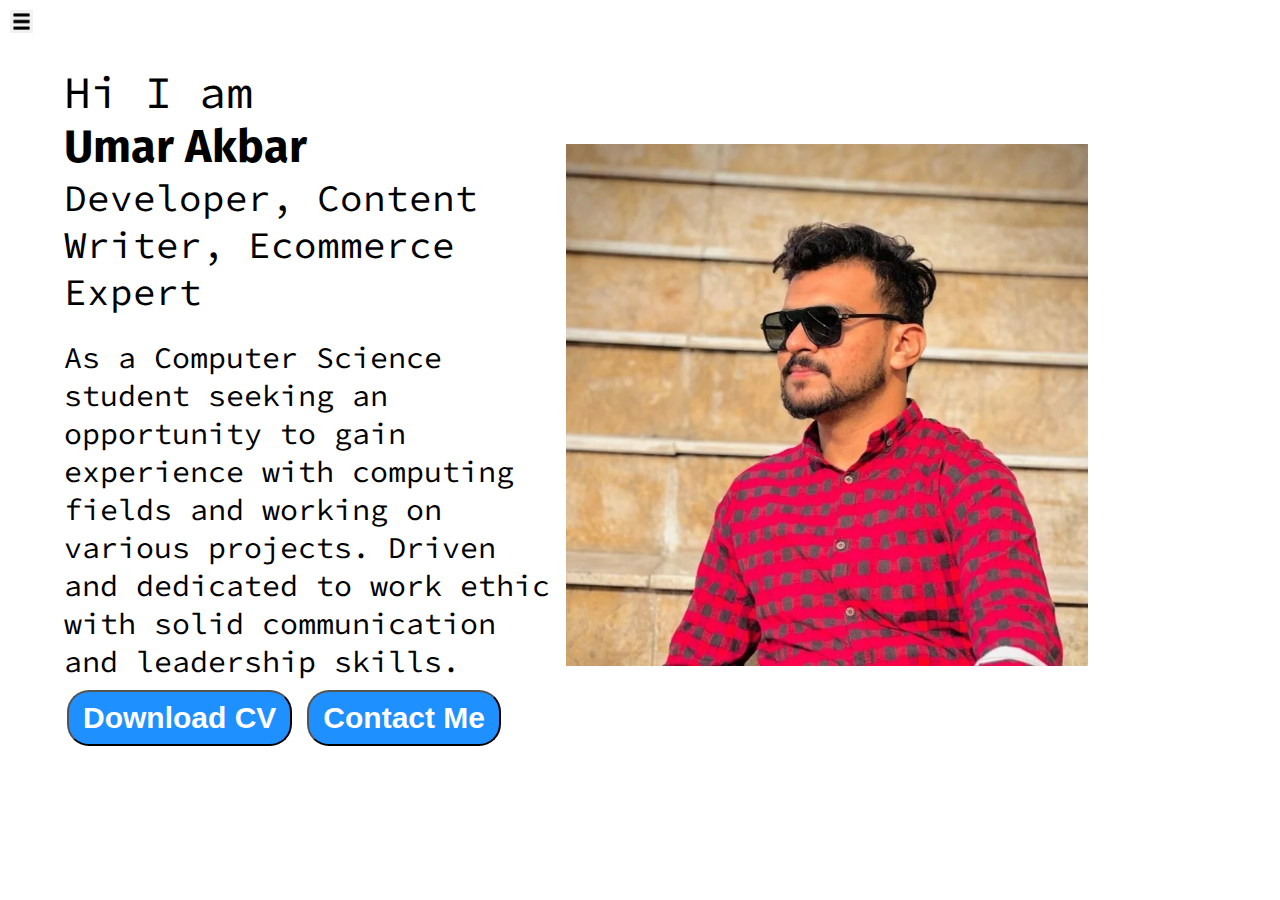
<file: index.html>
<!DOCTYPE html>
<html lang="en">
<head>
    <meta charset="UTF-8">
    <meta http-equiv="X-UA-Compatible" content="IE=edge">
    <meta name="viewport" content="width=device-width, initial-scale=1.0">
    <title>Umar Akbar - Web Developer</title>
    <link rel="stylesheet" href="style.css">
</head>
<body>
<div class="container">
    <div class="sidebar sidebargo">
        <nav>
            <ul>
                <li><a href="/">Home</a></li>
                <li><a href="intro.html">My Intro</a></li>
                <li><a href="service.html">Services</a></li>
                <li><a href="blog.html">Blog</a></li>
                <li><a href="contact.html">Contact</a></li>
            </ul>
        </nav>
    </div>
    <div class="main">
        <div class="hamburger">
            <img class="ham" src="/pictures/ham.png" alt="" width="23">
            <img class="cross" src="/pictures/cross.png" alt="" width="23">
        </div>
        <div class="infocontainer">
            <div class="devinfo">
                <div class="hello">Hi I am</div>
                <div class="name">Umar Akbar</div>
                <div class="about">Developer, Content Writer, Ecommerce Expert</div>
                <div class="moreabout">As a Computer Science student seeking an opportunity to gain experience with computing fields and working on various projects. Driven and dedicated to work ethic with solid communication and leadership skills.</div>
                <div class="btn">
                    <a href="/docs/umar.pdf" target="_blank">
                    <button >Download CV</button></a>
                    <a href="contact.html"><button>Contact Me</button></a>
                </div>
            </div>
            <div class="devpic"><img src="pictures/Umar.png" alt="Umar Akbar"></div>
        </div>
    </div>
</div>
<script src="script.js"></script>
</body>
</html>
</file>
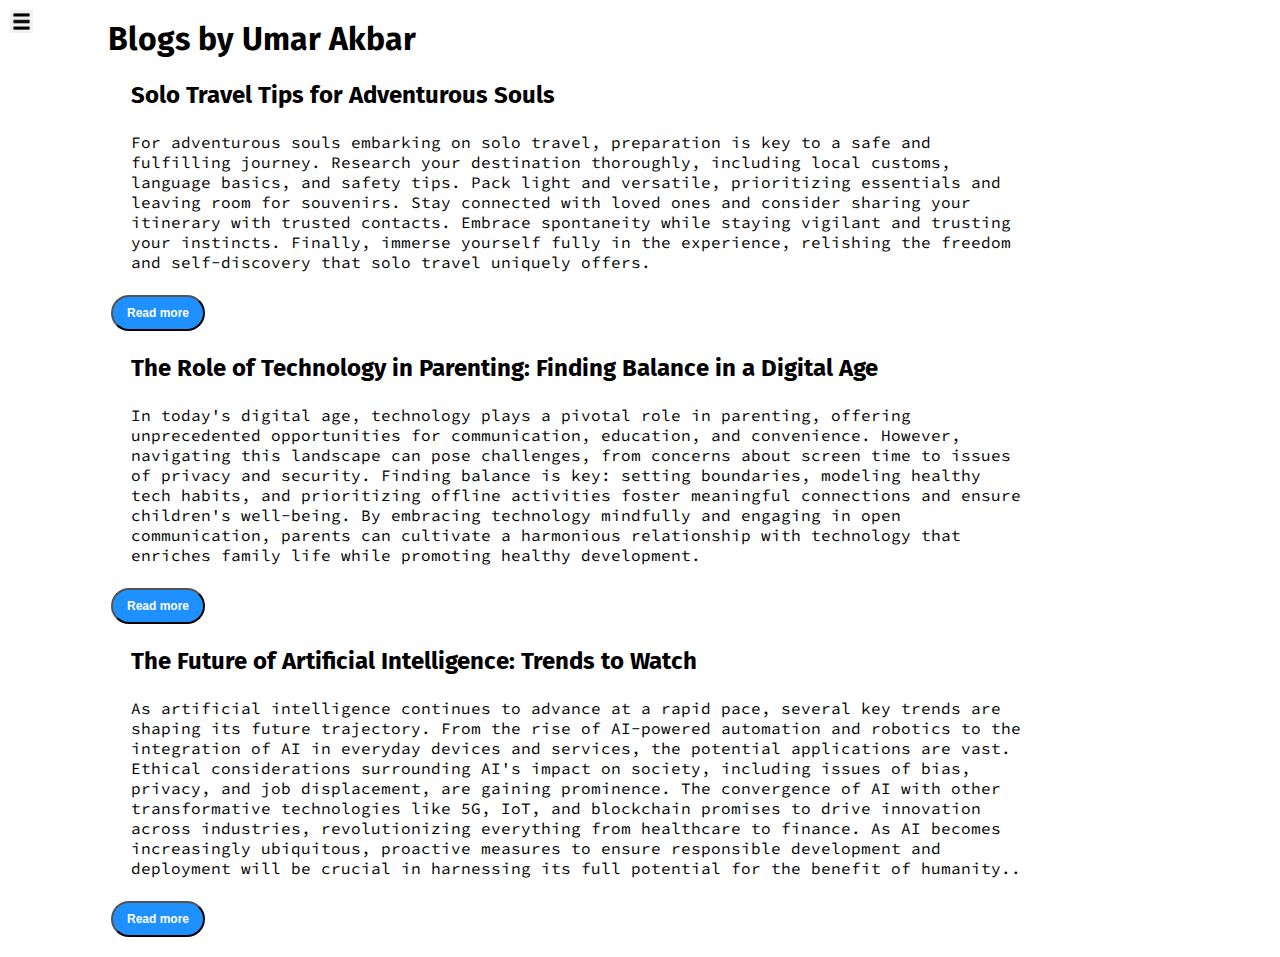
<file: blog.html>
<!DOCTYPE html>
<html lang="en">
<head>
    <meta charset="UTF-8">
    <meta http-equiv="X-UA-Compatible" content="IE=edge">
    <meta name="viewport" content="width=device-width, initial-scale=1.0">
    <title>Umar Akbar - Web Developer</title>
    <link rel="stylesheet" href="style.css">
</head>
<body>
<div class="container">
    <div class="sidebar sidebargo">
        <nav>
            <ul>
                <li><a href="/">Home</a></li>
                <li><a href="intro.html">My Intro</a></li>
                <li><a href="service.html">Services</a></li>
                <li><a href="blog.html">Blog</a></li>
                <li><a href="contact.html">Contact</a></li>
            </ul>
        </nav>
    </div>
    <div class="main"> 
        <div class="hamburger">
            <img class="ham" src="/pictures/ham.png" alt="" width="23">
            <img class="cross" src="/pictures/cross.png" alt="" width="23">
        </div>
        <div class="blogcontainer">
            <h1>Blogs by Umar Akbar</h1>
            <div class="blogitem">
                <h2>Solo Travel Tips for Adventurous Souls</h2>
                <p>For adventurous souls embarking on solo travel, preparation is key to a safe and fulfilling journey. Research your destination thoroughly, including local customs, language basics, and safety tips. Pack light and versatile, prioritizing essentials and leaving room for souvenirs. Stay connected with loved ones and consider sharing your itinerary with trusted contacts. Embrace spontaneity while staying vigilant and trusting your instincts. Finally, immerse yourself fully in the experience, relishing the freedom and self-discovery that solo travel uniquely offers.</p>
                <button>Read more</button>
            </div>
            <div class="blogitem">
                <h2>The Role of Technology in Parenting: Finding Balance in a Digital Age</h2>
                <p>In today's digital age, technology plays a pivotal role in parenting, offering unprecedented opportunities for communication, education, and convenience. However, navigating this landscape can pose challenges, from concerns about screen time to issues of privacy and security. Finding balance is key: setting boundaries, modeling healthy tech habits, and prioritizing offline activities foster meaningful connections and ensure children's well-being. By embracing technology mindfully and engaging in open communication, parents can cultivate a harmonious relationship with technology that enriches family life while promoting healthy development.</p>
                <button>Read more</button>
            </div>
            <div class="blogitem">
                <h2>The Future of Artificial Intelligence: Trends to Watch</h2>
                <p>As artificial intelligence continues to advance at a rapid pace, several key trends are shaping its future trajectory. From the rise of AI-powered automation and robotics to the integration of AI in everyday devices and services, the potential applications are vast. Ethical considerations surrounding AI's impact on society, including issues of bias, privacy, and job displacement, are gaining prominence. The convergence of AI with other transformative technologies like 5G, IoT, and blockchain promises to drive innovation across industries, revolutionizing everything from healthcare to finance. As AI becomes increasingly ubiquitous, proactive measures to ensure responsible development and deployment will be crucial in harnessing its full potential for the benefit of humanity..</p>
                <button>Read more</button>
            </div>
    </div>
</div>
<script src="script.js"></script>
</body>
</html>
</file>
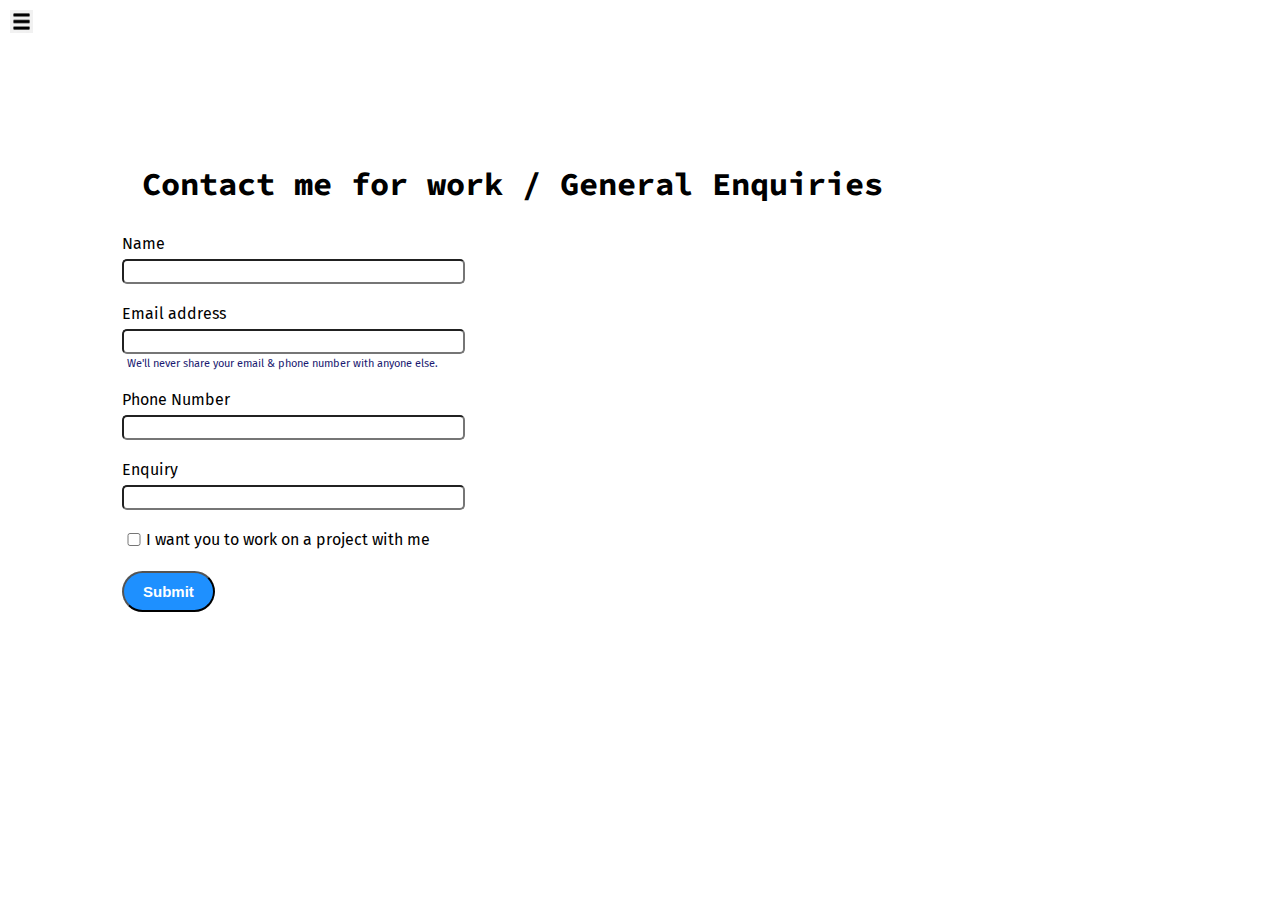
<file: contact.html>
<!DOCTYPE html>
<html lang="en">
<head>
    <meta charset="UTF-8">
    <meta http-equiv="X-UA-Compatible" content="IE=edge">
    <meta name="viewport" content="width=device-width, initial-scale=1.0">
    <title>Umar Akbar - Web Developer</title>
    <link rel="stylesheet" href="style.css">
</head>
<body>
<div class="container">
    <div class="sidebar sidebargo">
        <nav>
            <ul>
                <li><a href="/">Home</a></li>
                <li><a href="intro.html">My Intro</a></li>
                <li><a href="service.html">Services</a></li>
                <li><a href="blog.html">Blog</a></li>
                <li><a href="contact.html">Contact</a></li>
            </ul>
        </nav>
    </div>
    <div class="main">
      <div class="hamburger">
        <img class="ham" src="/pictures/ham.png" alt="" width="23">
        <img class="cross" src="/pictures/cross.png" alt="" width="23">
    </div>
       <div class="contactform">
        <h1>Contact me for work / General Enquiries</h1>
        <form>
            <div class="mb-3">
              <label for="clientname" class="form-label">Name</label>
              <input type="name" class="form-control" id="clientname" aria-describedby="nameHelp">
            </div>
            <div class="mb-3">
              <label for="clientemail" class="form-label">Email address</label>
              <input type="email" class="form-control" id="clientemail" aria-describedby="emailHelp">
              <div id="emailHelp" class="form-text">We'll never share your email & phone number with anyone else.</div>
            </div>
            <div class="mb-3">
              <label for="clientphone" class="form-label">Phone Number</label>
              <input type="phone" class="form-control" id="clientphone">
            </div>
            <div class="mb-3">
              <label for="clientenquiry" class="form-label">Enquiry</label>
              <input type="enquiry" class="form-control" id="clientenquiry" aria-describedby="nameHelp">
            </div>
            <div class="mb-3" id="form-check">
              <input type="checkbox" class="form-check-input" id="isclient">
              <label class="form-check-label" for="isclient">I want you to work on a project with me</label>
            </div>
              <button type="submit" class="btn btn-primary">Submit</button>
              
          </form>
       </div>
    </div>
</div>
<script src="script.js"></script>
</body>
</html>
</file>
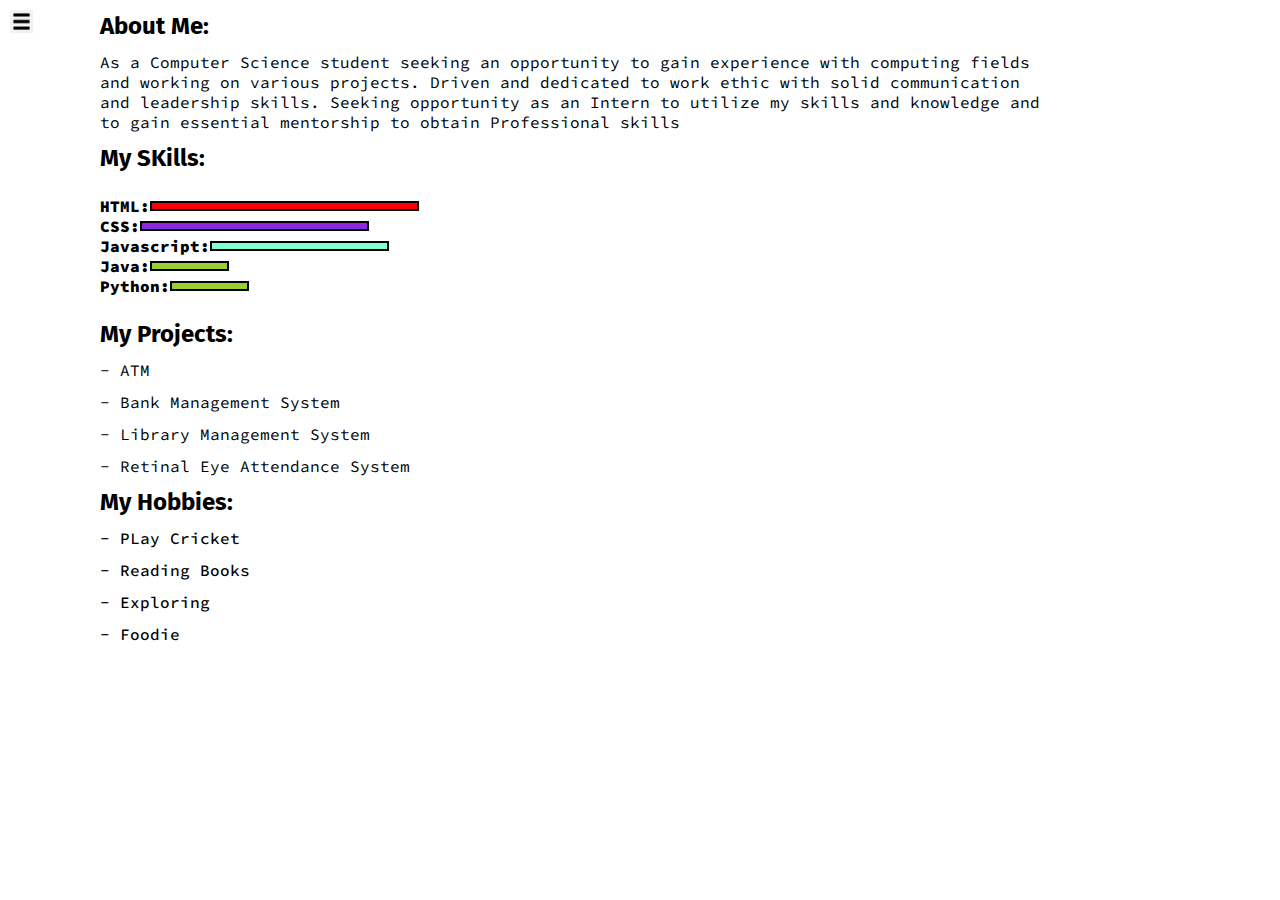
<file: intro.html>
<!DOCTYPE html>
<html lang="en">
<head>
    <meta charset="UTF-8">
    <meta http-equiv="X-UA-Compatible" content="IE=edge">
    <meta name="viewport" content="width=device-width, initial-scale=1.0">
    <title>Umar Akbar - Web Developer</title>
    <link rel="stylesheet" href="style.css">
</head>
<body>
<div class="container">
    <div class="sidebar sidebargo">
        <nav>
            <ul>
                <li><a href="/">Home</a></li>
                <li><a href="intro.html">My Intro</a></li>
                <li><a href="service.html">Services</a></li>
                <li><a href="blog.html">Blog</a></li>
                <li><a href="contact.html">Contact</a></li>
            </ul>
        </nav>
    </div>
    <div class="main">
        <div class="hamburger">
            <img class="ham" src="/pictures/ham.png" alt="" width="23">
            <img class="cross" src="/pictures/cross.png" alt="" width="23">
        </div>
            <div class="intro">
                <h2>About Me:</h2>
                <p>As a Computer Science student seeking an opportunity to gain       experience with computing fields and working on 
                    various projects. Driven and dedicated to work ethic with solid communication and leadership skills. Seeking opportunity as an Intern to utilize my skills and knowledge and to gain essential mentorship to obtain 
                    Professional skills</p>
                 <h2>My SKills:</h2>
                 <div class="skillcontainer">
                    <div class="skillitem">HTML:<div class="skill"></div></div>
                    <div class="skillitem">CSS:<div class="skill e5"></div></div>
                    <div class="skillitem">Javascript:<div class="skill s0"></div></div>
                    <div class="skillitem">Java:<div class="skill t5"></div></div>
                    <div class="skillitem">Python:<div class="skill t5"></div></div>
                 </div>
                 <h2>My Projects:</h2>
                 <div class="projects">
                    <ul>
                        <li>- ATM</li>
                        <li>- Bank Management System</li>
                        <li>- Library Management System</li>
                        <li>- Retinal Eye Attendance System</li>
                     </ul>
                 </div>
                 <h2>My Hobbies:</h2>
                 <div class="hobby">
                    <ul>
                        <li>- PLay Cricket</li>
                        <li>- Reading Books</li>
                        <li>- Exploring</li>
                        <li>- Foodie</li>
                     </ul>
                 </div>
        </div>
    </div>
</div>
<script src="script.js"></script>
</body>
</html>
</file>
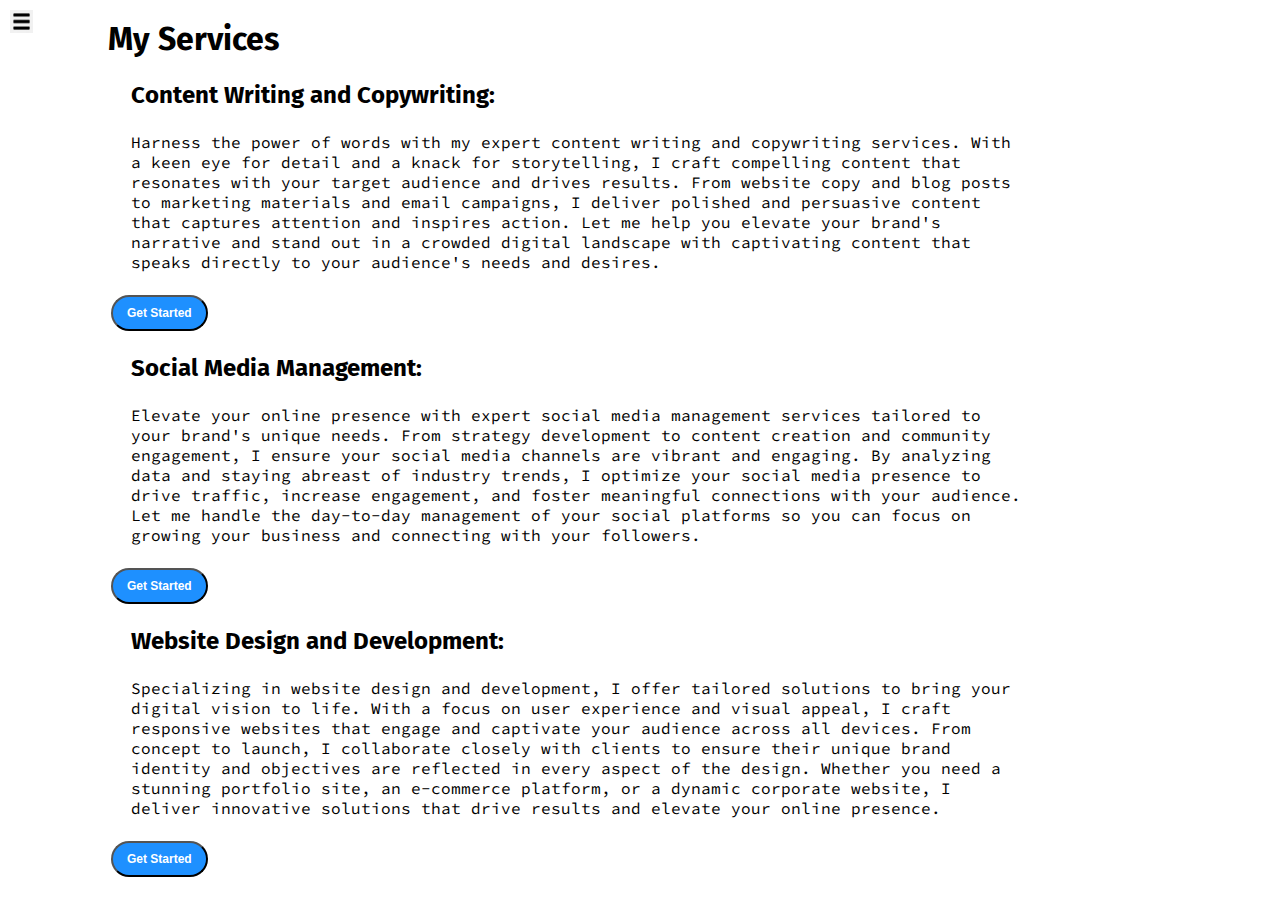
<file: service.html>
<!DOCTYPE html>
<html lang="en">
<head>
    <meta charset="UTF-8">
    <meta http-equiv="X-UA-Compatible" content="IE=edge">
    <meta name="viewport" content="width=device-width, initial-scale=1.0">
    <title>Umar Akbar - Web Developer</title>
    <link rel="stylesheet" href="style.css">
</head>
<body>
<div class="container">
    <div class="sidebar sidebargo">
        <nav>
            <ul>
                <li><a href="/">Home</a></li>
                <li><a href="intro.html">My Intro</a></li>
                <li><a href="service.html">Services</a></li>
                <li><a href="blog.html">Blog</a></li>
                <li><a href="contact.html">Contact</a></li>
            </ul>
        </nav>
    </div>
    <div class="main">
        <div class="hamburger">
            <img class="ham" src="/pictures/ham.png" alt="" width="23">
            <img class="cross" src="/pictures/cross.png" alt="" width="23">
        </div>
        <div class="servicecontainer">
            <h1>My Services</h1>
            <div class="Serviceitem">
                <h2>Content Writing and Copywriting:</h2>
                <p>Harness the power of words with my expert content writing and copywriting services. With a keen eye for detail and a knack for storytelling, I craft compelling content that resonates with your target audience and drives results. From website copy and blog posts to marketing materials and email campaigns, I deliver polished and persuasive content that captures attention and inspires action. Let me help you elevate your brand's narrative and stand out in a crowded digital landscape with captivating content that speaks directly to your audience's needs and desires.</p>
                <button>Get Started</button>
            </div>
            <div class="Serviceitem">
                <h2>Social Media Management:</h2>
                <p>Elevate your online presence with expert social media management services tailored to your brand's unique needs. From strategy development to content creation and community engagement, I ensure your social media channels are vibrant and engaging. By analyzing data and staying abreast of industry trends, I optimize your social media presence to drive traffic, increase engagement, and foster meaningful connections with your audience. Let me handle the day-to-day management of your social platforms so you can focus on growing your business and connecting with your followers.</p>
                <button>Get Started</button>
            </div>
            <div class="Serviceitem">
                <h2>Website Design and Development:</h2>
                <p>Specializing in website design and development, I offer tailored solutions to bring your digital vision to life. With a focus on user experience and visual appeal, I craft responsive websites that engage and captivate your audience across all devices. From concept to launch, I collaborate closely with clients to ensure their unique brand identity and objectives are reflected in every aspect of the design. Whether you need a stunning portfolio site, an e-commerce platform, or a dynamic corporate website, I deliver innovative solutions that drive results and elevate your online presence.</p>
                <button>Get Started</button>
            </div>
    </div>
</div>
<script src="script.js"></script>
</body>
</html>
</file>
<file: style.css>
@import url('https://fonts.googleapis.com/css2?family=Fira+Sans:ital,wght@0,100;0,200;0,300;0,400;0,500;0,600;0,700;0,800;0,900;1,100;1,200;1,300;1,400;1,500;1,600;1,700;1,800;1,900&display=swap');
@import url('https://fonts.googleapis.com/css2?family=Source+Code+Pro:ital,wght@0,200..900;1,200..900&display=swap');

*{
    margin: 0;
    padding: 0;
}
.sidebar{
    background-color: rgb(194, 191, 191);
    font-family: 'Fira Sans',sans-serif;
    transition: transform 0.3s ease-in;
    position: absolute;
}
.sidebar nav{
    padding: 45px;
}
.sidebar nav li{
    font-size: 30px;
    list-style: none;
    padding: 33px 0;
}
.sidebar nav li a{
    text-decoration: none;
    color: black;
}
.main{
    /*background-color: yellow;*/
    width: 90%;
}
.container{
    display: flex;
}
.infocontainer{
    /*background-color: yellowgreen;*/
    height: 58vh;
    width: 80vw;
    margin: 144px auto;
    display: flex;
    justify-content: space-around;
    font-family: 'Source Code Pro',sans-serif;
}
.devinfo{
    font-size: 15px;
    display: flex;
    justify-content: center;
    flex-direction: column;
}
.hello{
    font-size: 3em;
}
.name{
    font-size:3em;
    font-weight: bold;
    font-family: 'Fira Sans',sans-serif;
}
.about{
    font-size: 2.5em;
}
.moreabout{
    font-size: 2em;
    margin-top: 23px;
}
.btn{
    margin-top: 10px;
}
.btn button{
    padding: 9px 14px;
    border-radius: 22px;
    cursor: pointer;
    font-weight: bold;
    font-size: 2em;
    margin: 0 3px;
    color: white;
    background-color: dodgerblue;
}
.btn button:hover{
    background-color: white;
    color: dodgerblue;
}

.contactform button{
    padding: 10px 19px;
    border-radius: 22px;
    cursor: pointer;
    font-weight: bold;
    font-size: 15px;
    margin: 12px 0;
    color: white;
    background-color: dodgerblue;
}
.contactform button:hover{
    background-color: white;
    color: dodgerblue;
}
.devpic img{
    height: 58vh;
}
.contactform{
    font-family: 'Fira Sans',sans-serif;
    margin: 0 88px;
    padding: 0 34px;
}
.contactform h1{
    font-family: 'Source Code Pro',sans-serif;
    padding-top: 144px;
 } 
 .contactform form div{
    padding: 10px 0;
    display: flex;
    flex-direction: column;
 }
 .contactform form div input{
    width: 26vw;
    border-radius: 5px;
    margin: 6px 0 0 0;
    padding: 3px;
 }
 #emailHelp{
    font-size: 11px;
    color: midnightblue;
    margin: 0 5px;
    padding: 3px 0 0 0;
 }
 #form-check{
    flex-direction: row;
 }
 #form-check input{
    width: 24px;
    margin: 3px 0;
 }
 h1{
    margin: 20px;
    font-family: 'Fira Sans',sans-serif;
 }
 .blogcontainer{
    margin: 10px 88px;
 }
 .blogitem{
    margin: 20px;
    font-family: 'Fira Sans',sans-serif;
 }
 .blogitem h2{
    font-family: 'Fira Sans',sans-serif;
    margin: 23px;
 }
 .blogitem p{
    font-family: 'Source Code Pro',sans-serif;
    margin: 23px;
 }
 .blogitem button{
        padding: 9px 14px;
        border-radius: 22px;
        cursor: pointer;
        font-weight: bold;
        font-size: 12px;
        margin: 0 3px;
        color: white;
        background-color: dodgerblue;
 }
 .blogitem button:hover{
        background-color: white;
        color: dodgerblue;
 }
 .intro{
    margin: 10px 88px;
 }

 .intro h2{
    font-family: 'Fira Sans',sans-serif;
    margin: 12px;
 }
 .intro p{
    font-family: 'Source Code Pro',sans-serif;
    margin: 12px;
 }
 .skillcontainer{
    padding: 12px;
 }
 .skillitem{
    display: flex;
    align-items: center;
    font-family: 'Source Code Pro',sans-serif;
    font-weight: 900;
 }
 .skill{
    width: 265px;
    height: 6px;
    background-color: red;
    border: 2px solid black;
 }
 .e5{
    width: 225px;
    background-color: blueviolet;
 }
 .s0{
    width: 175px;
    background-color: aquamarine;
 }
 .t5{
    width: 75px;
    background-color: yellowgreen;
 }
 .projects ul li{
    font-family: 'Source Code Pro',sans-serif;
    margin: 12px;
    align-items: center;
    list-style-type: none;
    font-weight: 400;
 }
 .hobby ul li{
    font-family: 'Source Code Pro',sans-serif;
    margin: 12px;
    align-items: center;
    list-style-type: none;
    font-weight: 500;
 }
 .servicecontainer{
    margin: 10px 88px;
 }
 .Serviceitem{
    margin: 20px;
    font-family: 'Fira Sans',sans-serif;
 }
 .Serviceitem h2{
    font-family: 'Fira Sans',sans-serif;
    margin: 23px;
 }
 .Serviceitem p{
    font-family: 'Source Code Pro',sans-serif;
    margin: 23px;
 }
 .Serviceitem button{
        padding: 9px 14px;
        border-radius: 22px;
        cursor: pointer;
        font-weight: bold;
        font-size: 12px;
        margin: 0 3px;
        color: white;
        background-color: dodgerblue;
 }
 .Serviceitem button:hover{
        background-color: white;
        color: dodgerblue;
 }
 .hamburger{
    position: absolute;
    cursor: pointer;
    top: 10px;
    left: 10px;
 }
 .sidebargo{
    transform: translate(-443px, 0px);
    position: absolute;
 }
 .cross{
    margin-left: 150px;
 }

@media only screen and (max-width: 1200px) {
   /* *{
        background-color: rgb(230, 138, 138);
 }
    .sidebar{
        transform: translate(-443px, 0px);
        position: absolute;
     }*/
     .devpic{
        display: none;
     }
     .intro, .blogcontainer,.contactform{
        margin: 50px 8px;
     }
  }
</file>
